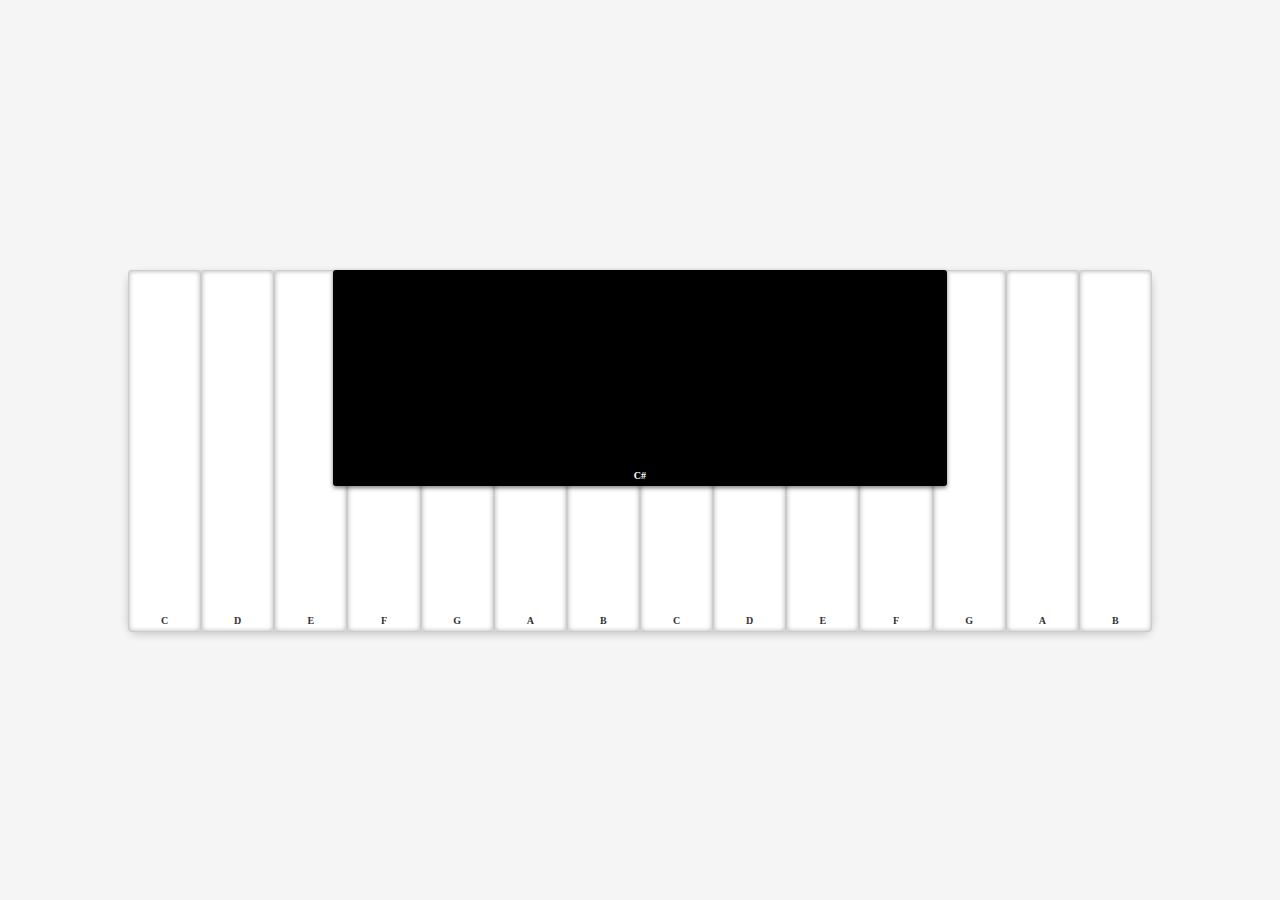
<file: exercise-1/index.html>
<!DOCTYPE html>
<html lang="en">
<head>
    <meta charset="UTF-8">
    <meta name="viewport" content="width=device-width, initial-scale=1.0">
    <title>Piano Keyboard</title>
    <link rel="stylesheet" href="styles.css">
</head>
<body>
    <div class="keyboard">
        <div class="keypad">
            <!-- Octave 1 -->
            <div class="key white" data-note="C"><span>C</span></div>
            <div class="key black" data-note="C#"><span>C#</span></div>
            <div class="key white" data-note="D"><span>D</span></div>
            <div class="key black" data-note="Eb"><span>Eb</span></div>
            <div class="key white" data-note="E"><span>E</span></div>
            <div class="key white" data-note="F"><span>F</span></div>
            <div class="key black" data-note="F#"><span>F#</span></div>
            <div class="key white" data-note="G"><span>G</span></div>
            <div class="key black" data-note="G#"><span>G#</span></div>
            <div class="key white" data-note="A"><span>A</span></div>
            <div class="key black" data-note="Bb"><span>Bb</span></div>
            <div class="key white" data-note="B"><span>B</span></div>
            <!-- Octave 2 -->
            <div class="key white" data-note="C"><span>C</span></div>
            <div class="key black" data-note="C#"><span>C#</span></div>
            <div class="key white" data-note="D"><span>D</span></div>
            <div class="key black" data-note="Eb"><span>Eb</span></div>
            <div class="key white" data-note="E"><span>E</span></div>
            <div class="key white" data-note="F"><span>F</span></div>
            <div class="key black" data-note="F#"><span>F#</span></div>
            <div class="key white" data-note="G"><span>G</span></div>
            <div class="key black" data-note="G#"><span>G#</span></div>
            <div class="key white" data-note="A"><span>A</span></div>
            <div class="key black" data-note="Bb"><span>Bb</span></div>
            <div class="key white" data-note="B"><span>B</span></div>
        </div>
    </div>
</body>
</html>
</file>
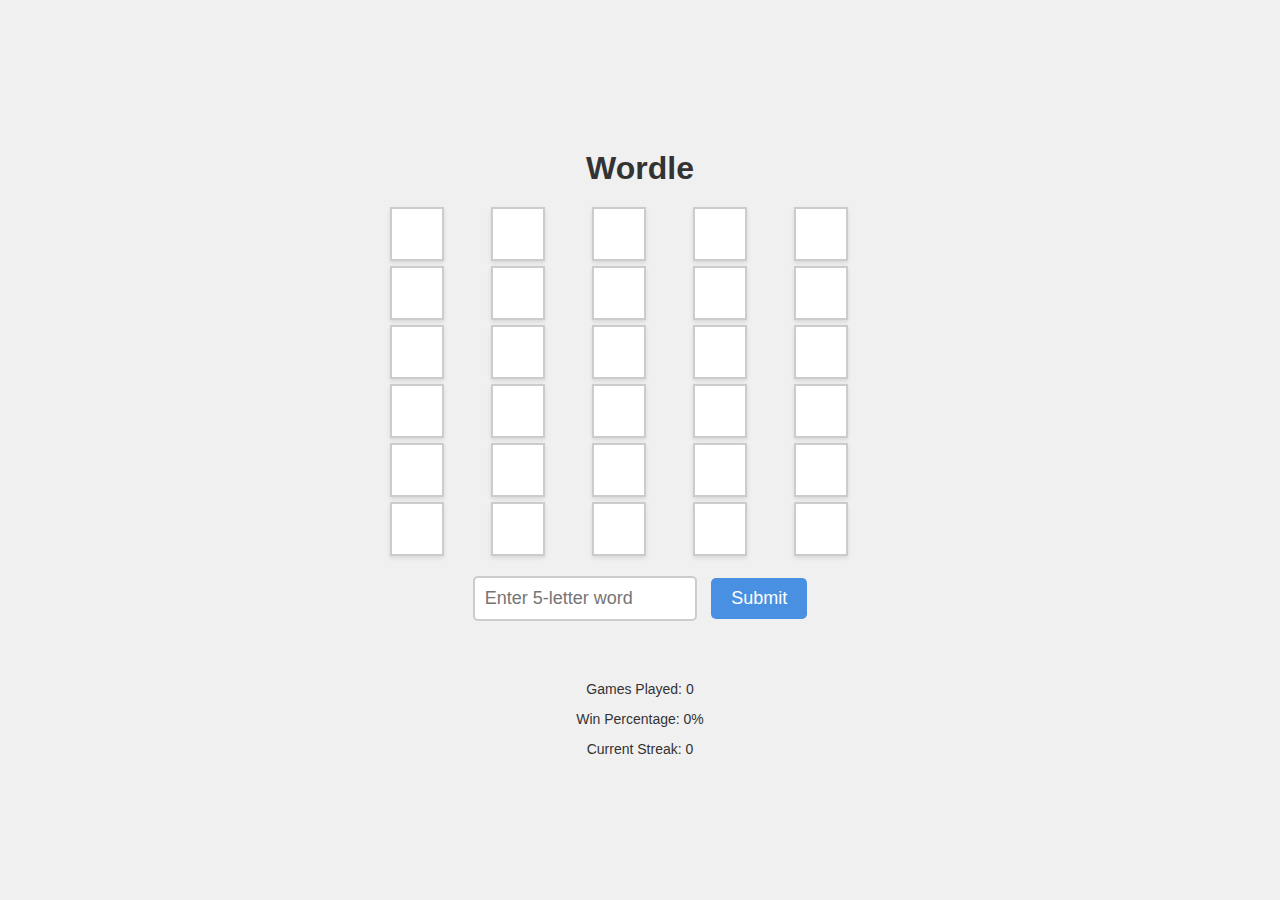
<file: exercise-2/index.html>
<!DOCTYPE html>
<html lang="en">
<head>
    <meta charset="UTF-8">
    <meta name="viewport" content="width=device-width, initial-scale=1.0">
    <title>Wordle Game</title>
    <link rel="stylesheet" href="styles.css">
</head>
<body>
    <div class="container">
        <h1>Wordle</h1>
        <div class="board" id="board"></div>
        <div class="input-section">
            <input type="text" id="guess-input" maxlength="5" placeholder="Enter 5-letter word">
            <button id="submit-btn">Submit</button>
        </div>
        <button id="new-game-btn" style="display: none;">New Game</button>
        <div id="message"></div>
        <div class="stats">
            <p>Games Played: <span id="games-played">0</span></p>
            <p>Win Percentage: <span id="win-percentage">0%</span></p>
            <p>Current Streak: <span id="current-streak">0</span></p>
        </div>
    </div>
    <script src="script.js"></script>
</body>
</html>
</file>
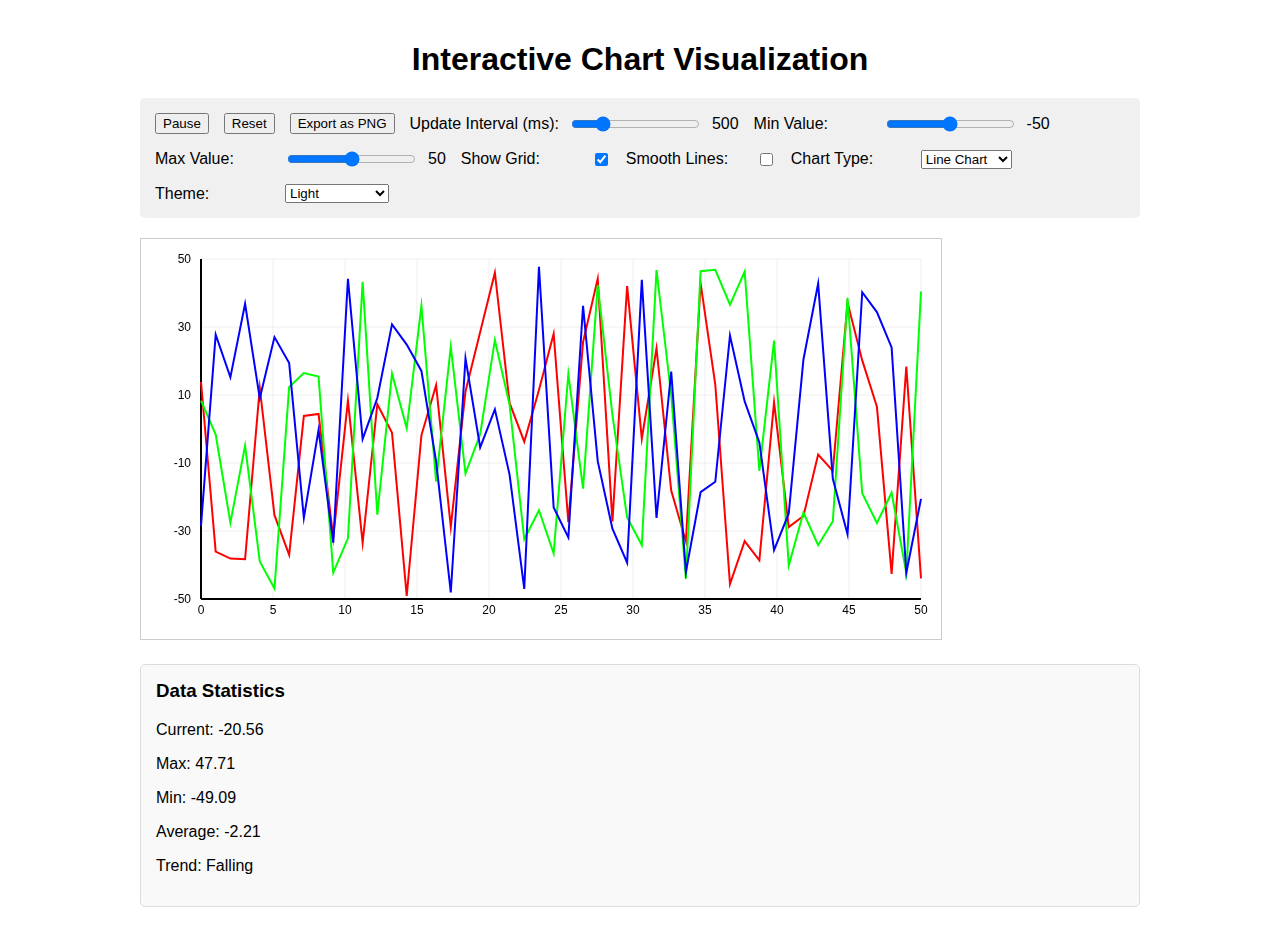
<file: exercise-4/index.html>
<!DOCTYPE html>
<html lang="en">
<head>
    <meta charset="UTF-8">
    <meta name="viewport" content="width=device-width, initial-scale=1.0">
    <title>Interactive Chart Visualization</title>
    <link rel="stylesheet" href="styles.css">
</head>
<body>
    <div class="container">
        <h1>Interactive Chart Visualization</h1>
        
        <div class="controls">
            <button id="play-pause-btn">Pause</button>
            <button id="reset-btn">Reset</button>
            <button id="export-btn">Export as PNG</button>
            
            <div class="control-group">
                <label for="interval-slider">Update Interval (ms):</label>
                <input type="range" id="interval-slider" min="100" max="2000" value="500">
                <span id="interval-value">500</span>
            </div>
            
            <div class="control-group">
                <label for="min-slider">Min Value:</label>
                <input type="range" id="min-slider" min="-100" max="0" value="-50">
                <span id="min-value">-50</span>
            </div>
            
            <div class="control-group">
                <label for="max-slider">Max Value:</label>
                <input type="range" id="max-slider" min="0" max="100" value="50">
                <span id="max-value">50</span>
            </div>
            
            <div class="control-group">
                <label for="grid-checkbox">Show Grid:</label>
                <input type="checkbox" id="grid-checkbox" checked>
            </div>
            
            <div class="control-group">
                <label for="smoothing-checkbox">Smooth Lines:</label>
                <input type="checkbox" id="smoothing-checkbox">
            </div>
            
            <div class="control-group">
                <label for="chart-type">Chart Type:</label>
                <select id="chart-type">
                    <option value="line">Line Chart</option>
                    <option value="bar">Bar Chart</option>
                    <option value="area">Area Chart</option>
                    <option value="scatter">Scatter Plot</option>
                </select>
            </div>
            
            <div class="control-group">
                <label for="theme-select">Theme:</label>
                <select id="theme-select">
                    <option value="light">Light</option>
                    <option value="dark">Dark</option>
                    <option value="high-contrast">High Contrast</option>
                </select>
            </div>
        </div>
        
        <div class="chart-container">
            <canvas id="chart-canvas" width="800" height="400"></canvas>
            <div id="tooltip" class="tooltip"></div>
        </div>
        
        <div class="stats-panel">
            <h3>Data Statistics</h3>
            <div id="stats-content">
                <p>Current: <span id="current-value">-</span></p>
                <p>Max: <span id="max-value-stat">-</span></p>
                <p>Min: <span id="min-value-stat">-</span></p>
                <p>Average: <span id="avg-value">-</span></p>
                <p>Trend: <span id="trend-indicator">-</span></p>
            </div>
        </div>
    </div>
    
    <script src="script.js"></script>
</body>
</html>
</file>
<file: exercise-1/styles.css>
body {
    margin: 0;
    padding: 0;
    display: flex;
    justify-content: center;
    align-items: center;
    height: 100vh;
    background-color: #f5f5f5;
}

.keyboard {
    width: 80vw;
    height: 40vh;
    background-color: #ddd;
    border-radius: 10px;
    box-shadow: 0 4px 8px rgba(0,0,0,0.2);
    display: flex;
    justify-content: center;
    align-items: center;
}

.keypad {
    width: 100%;
    height: 100%;
    border-radius: 5px;
    position: relative;
    display: flex;
}

.key {
    position: relative;
    border-radius: 3px;
    transition: all 0.1s;
    cursor: pointer;
}

.key span {
    position: absolute;
    bottom: 5px;
    left: 50%;
    transform: translateX(-50%);
    font-size: 10px;
    color: #333;
    font-weight: bold;
}

.white {
    flex: 1;
    height: 100%;
    background-color: white;
    border: 1px solid #ccc;
    box-shadow: inset 0 0 5px rgba(0,0,0,0.3);
}

.white:hover {
    background-color: #f0f0f0;
    box-shadow: inset 0 0 10px rgba(0,0,0,0.5);
}

.black {
    position: absolute;
    top: 0;
    width: 60%;
    height: 60%;
    background-color: black;
    box-shadow: 0 2px 4px rgba(0,0,0,0.5);
    z-index: 1;
}

.black:hover {
    background-color: #333;
    box-shadow: 0 1px 2px rgba(0,0,0,0.5);
}

.black span {
    color: white;
}

/* Positioning black keys */
.keypad .black:nth-child(2) { /* C# */
    left: calc(50% - 30%);
}
.keypad .black:nth-child(4) { /* Eb */
    left: calc(150% - 30%);
}
.keypad .black:nth-child(7) { /* F# */
    left: calc(350% - 30%);
}
.keypad .black:nth-child(9) { /* G# */
    left: calc(450% - 30%);
}
.keypad .black:nth-child(11) { /* Bb */
    left: calc(550% - 30%);
}
.keypad .black:nth-child(14) { /* C# octave 2 */
    left: calc(650% - 30%);
}
.keypad .black:nth-child(16) { /* Eb */
    left: calc(750% - 30%);
}
.keypad .black:nth-child(19) { /* F# */
    left: calc(950% - 30%);
}
.keypad .black:nth-child(21) { /* G# */
    left: calc(1050% - 30%);
}
.keypad .black:nth-child(23) { /* Bb */
    left: calc(1150% - 30%);
}
</file>
<file: exercise-2/styles.css>
body {
    margin: 0;
    padding: 0;
    font-family: Arial, sans-serif;
    background-color: #f0f0f0;
    display: flex;
    justify-content: center;
    align-items: center;
    min-height: 100vh;
}

.container {
    text-align: center;
    max-width: 500px;
    width: 100%;
    padding: 20px;
}

h1 {
    color: #333;
    margin-bottom: 20px;
}

.board {
    display: grid;
    grid-template-rows: repeat(6, 1fr);
    grid-template-columns: repeat(5, 1fr);
    gap: 5px;
    margin-bottom: 20px;
}

.cell {
    width: 50px;
    height: 50px;
    border: 2px solid #ccc;
    display: flex;
    justify-content: center;
    align-items: center;
    font-size: 24px;
    font-weight: bold;
    text-transform: uppercase;
    background-color: white;
    box-shadow: 0 2px 4px rgba(0,0,0,0.1);
    transition: all 0.3s ease;
}

.cell.correct {
    background-color: #6aaa64;
    color: white;
    animation: flip 0.6s ease;
}

.cell.present {
    background-color: #c9b458;
    color: white;
    animation: flip 0.6s ease;
}

.cell.absent {
    background-color: #787c7e;
    color: white;
    animation: flip 0.6s ease;
}

@keyframes flip {
    0% { transform: rotateY(0deg); }
    50% { transform: rotateY(90deg); }
    100% { transform: rotateY(0deg); }
}

.input-section {
    margin-bottom: 20px;
}

#guess-input {
    padding: 10px;
    font-size: 18px;
    border: 2px solid #ccc;
    border-radius: 5px;
    width: 200px;
    margin-right: 10px;
    transition: border-color 0.3s;
}

#guess-input:focus {
    outline: none;
    border-color: #4a90e2;
}

#submit-btn, #new-game-btn {
    padding: 10px 20px;
    font-size: 18px;
    background-color: #4a90e2;
    color: white;
    border: none;
    border-radius: 5px;
    cursor: pointer;
    transition: background-color 0.3s;
}

#submit-btn:hover, #new-game-btn:hover {
    background-color: #357abd;
}

#submit-btn:disabled {
    background-color: #ccc;
    cursor: not-allowed;
}

#message {
    margin-top: 10px;
    font-size: 16px;
    color: red;
    min-height: 20px;
}

.stats {
    margin-top: 20px;
    font-size: 14px;
    color: #333;
}
</file>
<file: exercise-4/styles.css>
body {
    font-family: Arial, sans-serif;
    margin: 0;
    padding: 20px;
    transition: background-color 0.3s, color 0.3s;
}

.container {
    max-width: 1000px;
    margin: 0 auto;
}

h1 {
    text-align: center;
    margin-bottom: 20px;
}

.controls {
    display: flex;
    flex-wrap: wrap;
    gap: 15px;
    margin-bottom: 20px;
    padding: 15px;
    background-color: #f0f0f0;
    border-radius: 5px;
}

.control-group {
    display: flex;
    align-items: center;
    gap: 10px;
}

.control-group label {
    min-width: 120px;
}

.chart-container {
    position: relative;
    margin-bottom: 20px;
}

#chart-canvas {
    border: 1px solid #ccc;
    background-color: white;
}

.tooltip {
    position: absolute;
    background-color: rgba(0, 0, 0, 0.8);
    color: white;
    padding: 5px 10px;
    border-radius: 3px;
    pointer-events: none;
    display: none;
    font-size: 12px;
}

.stats-panel {
    background-color: #f9f9f9;
    padding: 15px;
    border-radius: 5px;
    border: 1px solid #ddd;
}

.stats-panel h3 {
    margin-top: 0;
}

/* Themes */
body.dark {
    background-color: #222;
    color: #fff;
}

body.dark .controls {
    background-color: #333;
    color: #fff;
}

body.dark .stats-panel {
    background-color: #333;
    color: #fff;
    border-color: #555;
}

body.dark #chart-canvas {
    background-color: #111;
    border-color: #555;
}

body.high-contrast {
    background-color: #000;
    color: #fff;
}

body.high-contrast .controls {
    background-color: #000;
    color: #fff;
    border: 2px solid #fff;
}

body.high-contrast .stats-panel {
    background-color: #000;
    color: #fff;
    border: 2px solid #fff;
}

body.high-contrast #chart-canvas {
    background-color: #000;
    border: 2px solid #fff;
}
</file>
